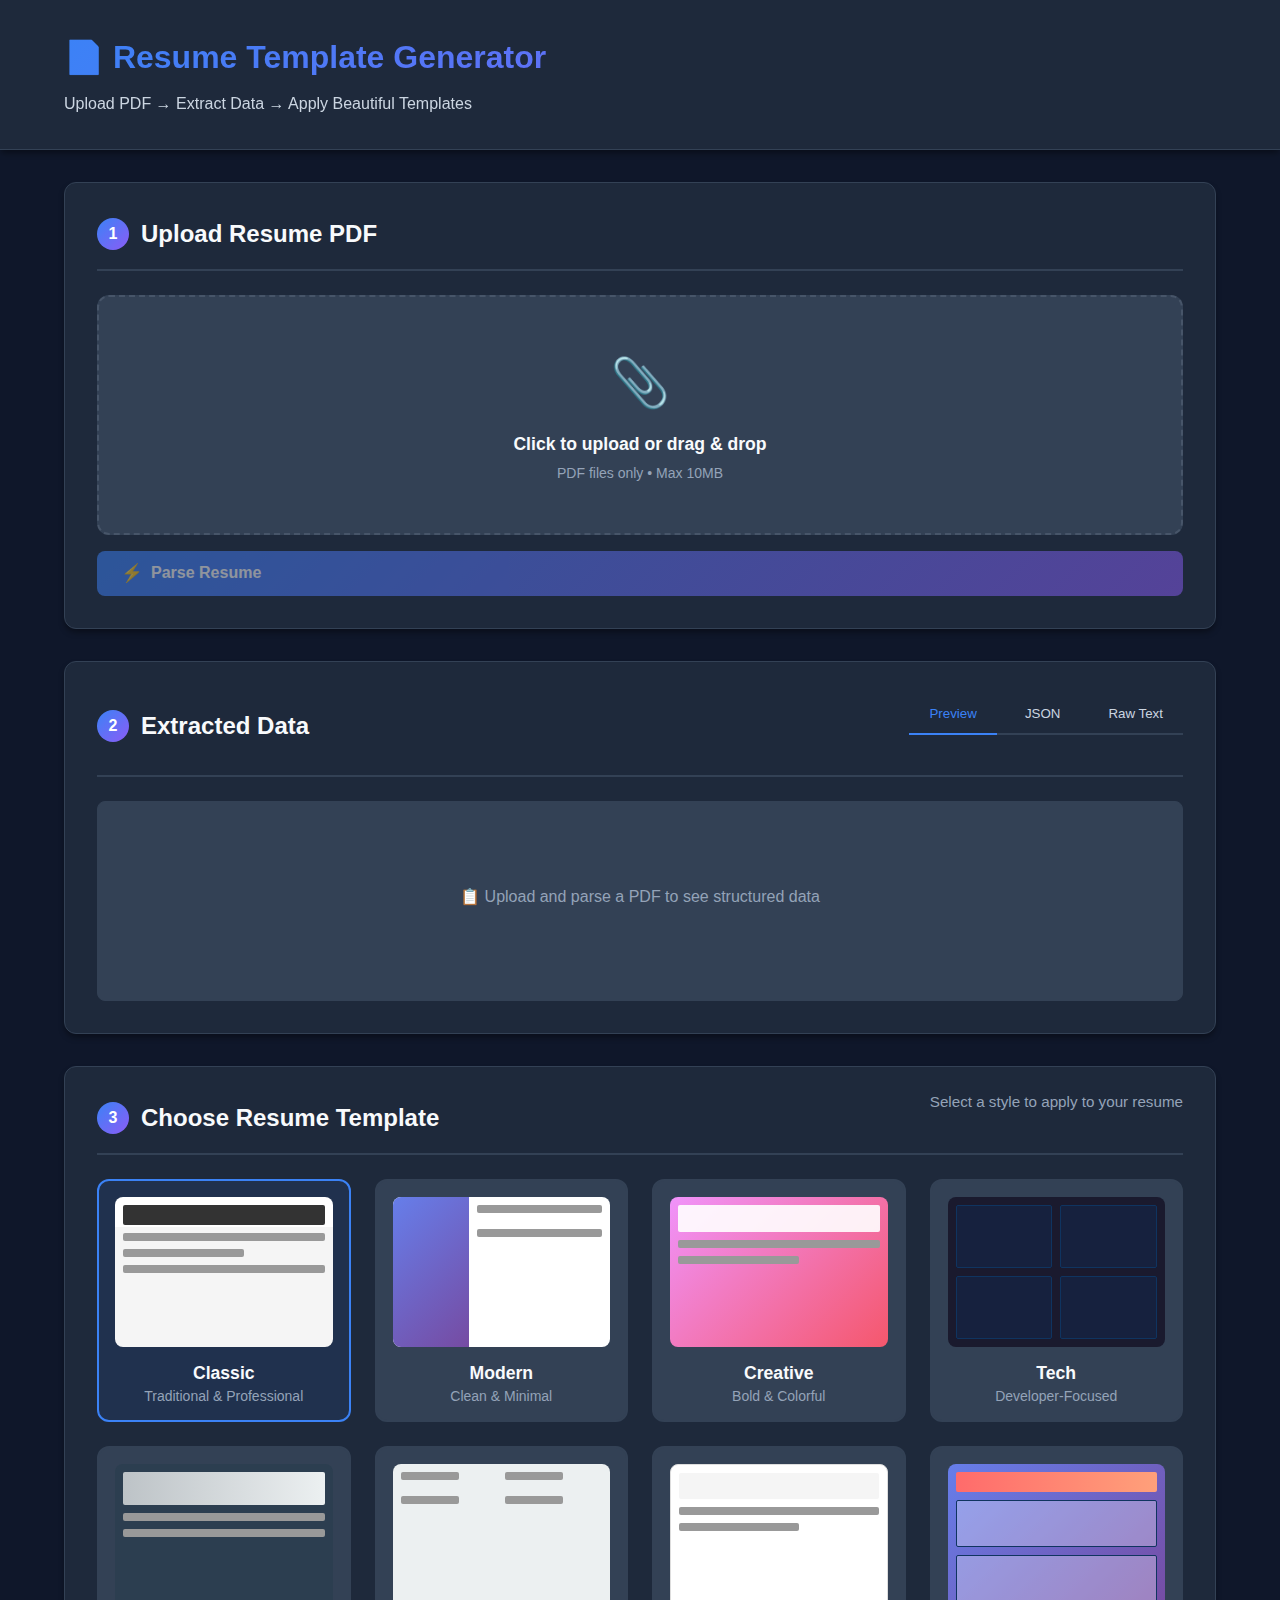
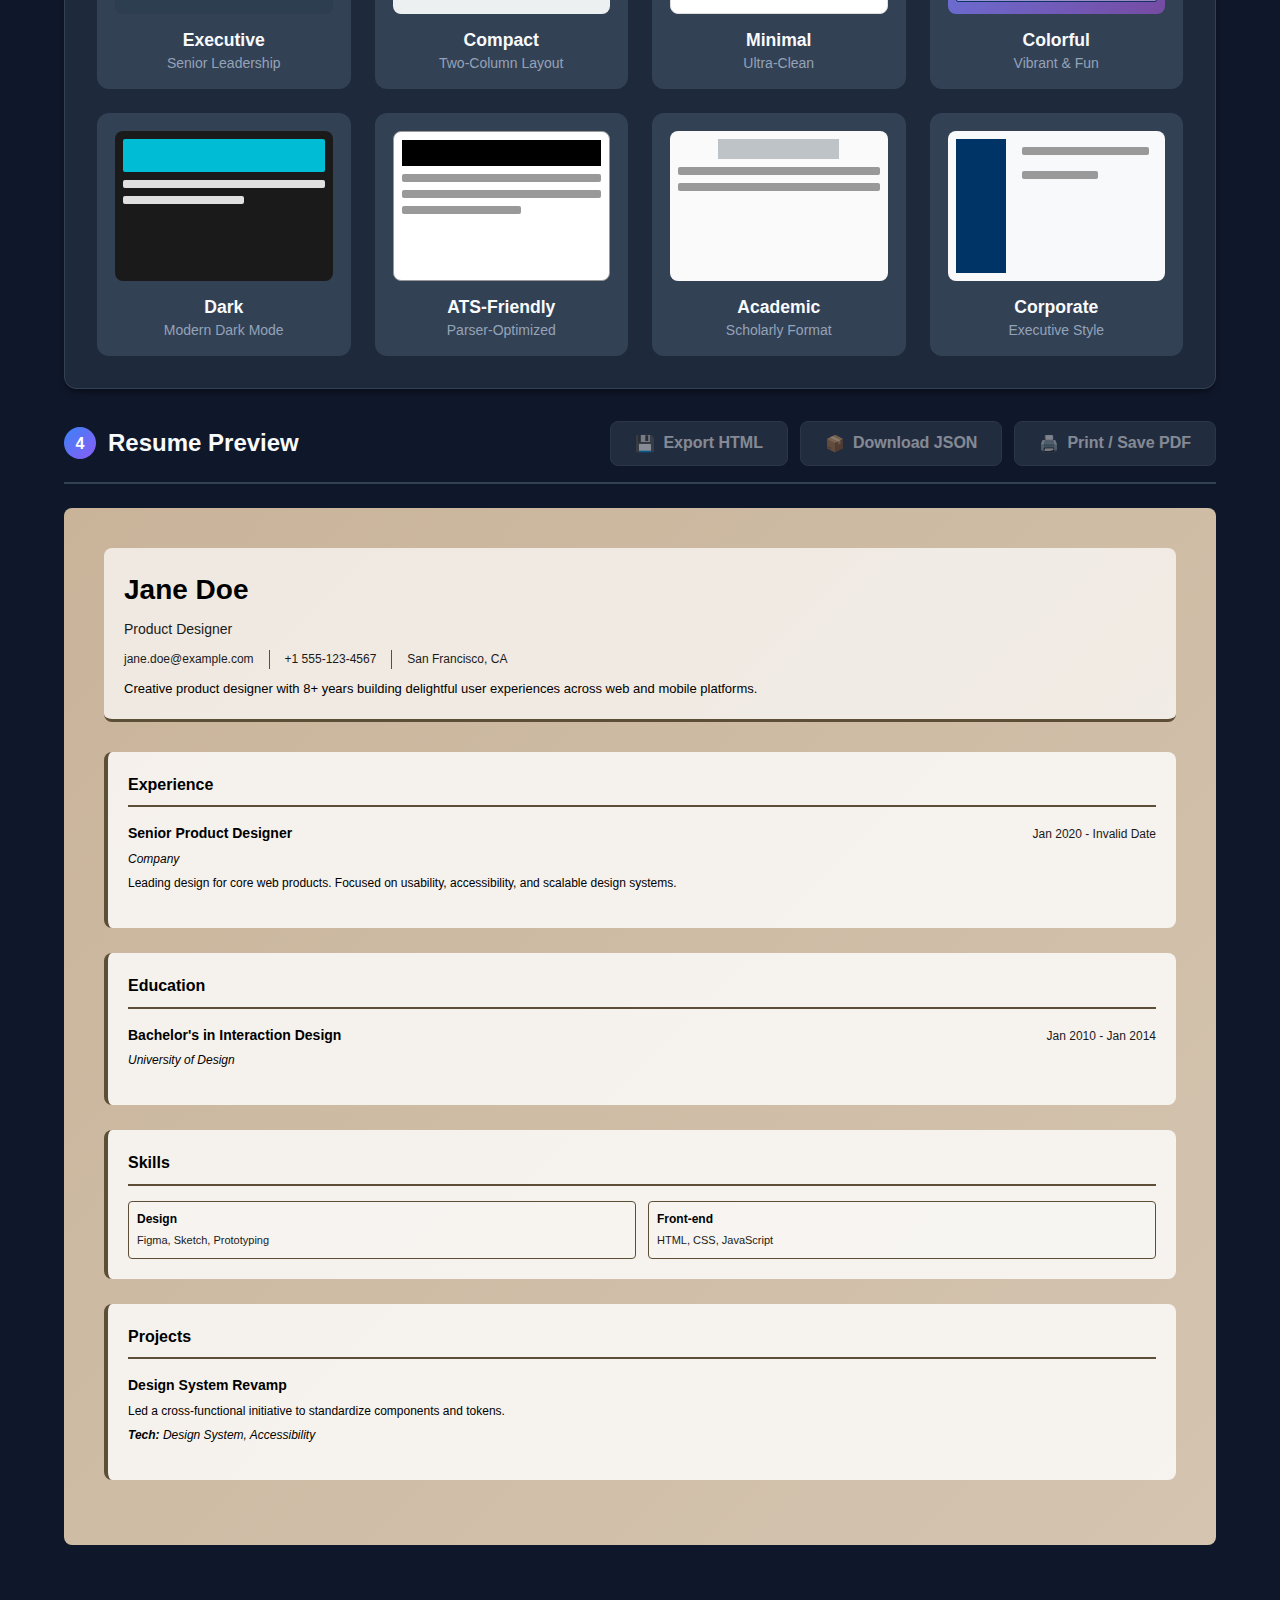
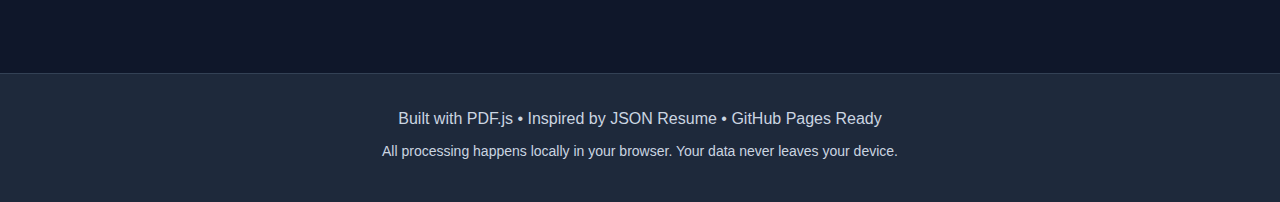
<file: satvik_praveen/index.html>
<!DOCTYPE html>
<html lang="en">
  <head>
    <meta charset="UTF-8" />
    <meta name="viewport" content="width=device-width, initial-scale=1.0" />
    <title>Resume Template Generator - PDF to Multiple Styled Versions</title>
    <link rel="stylesheet" href="styles.css" />
  </head>
  <body>
    <header class="header">
      <div class="container">
        <h1>📄 Resume Template Generator</h1>
        <p class="subtitle">
          Upload PDF → Extract Data → Apply Beautiful Templates
        </p>
      </div>
    </header>

    <main class="main-content">
      <div class="container">
        <!-- SECTION 1: Upload -->
        <section class="section upload-section">
          <div class="section-header">
            <h2><span class="step-num">1</span> Upload Resume PDF</h2>
          </div>

          <div class="upload-area">
            <input type="file" id="pdfInput" accept="application/pdf" hidden />
            <label for="pdfInput" class="upload-box" id="uploadBox">
              <div class="upload-icon">📎</div>
              <p class="upload-text">Click to upload or drag & drop</p>
              <p class="upload-hint">PDF files only • Max 10MB</p>
            </label>

            <div id="fileInfo" class="file-info is-hidden">
              <span class="file-icon">📄</span>
              <span id="fileName" class="file-name"></span>
              <button id="removeFile" class="btn-remove">✕</button>
            </div>

            <button id="parseBtn" class="btn btn-primary" disabled>
              <span class="btn-icon">⚡</span>
              Parse Resume
            </button>

            <div id="loadingIndicator" class="loading is-hidden">
              <div class="spinner"></div>
              <p>Extracting data from PDF...</p>
            </div>
          </div>
        </section>

        <!-- SECTION 2: Extracted Data -->
        <section class="section data-section">
          <div class="section-header">
            <h2><span class="step-num">2</span> Extracted Data</h2>
            <div class="tabs">
              <button class="tab-btn active" data-tab="preview">Preview</button>
              <button class="tab-btn" data-tab="json">JSON</button>
              <button class="tab-btn" data-tab="raw">Raw Text</button>
            </div>
          </div>

          <div class="tab-content active" id="previewTab">
            <div id="dataPreview" class="data-preview">
              <div class="empty-state">
                <p>📋 Upload and parse a PDF to see structured data</p>
              </div>
            </div>
          </div>

          <div class="tab-content" id="jsonTab">
            <div class="code-header">
              <span class="code-title">Structured JSON Data</span>
              <button
                class="btn-copy"
                onclick="copyToClipboard('jsonOutput', this)"
              >
                <span>📋</span> Copy
              </button>
            </div>
            <label for="jsonOutput" class="sr-only">Structured JSON Data</label>
            <textarea
              id="jsonOutput"
              class="code-textarea"
              readonly
              placeholder="JSON data will appear here..."
            ></textarea>
          </div>

          <div class="tab-content" id="rawTab">
            <div class="code-header">
              <span class="code-title">Raw Extracted Text</span>
              <button
                class="btn-copy"
                onclick="copyToClipboard('rawOutput', this)"
              >
                <span>📋</span> Copy
              </button>
            </div>
            <label for="rawOutput" class="sr-only">Raw extracted text</label>
            <textarea
              id="rawOutput"
              class="code-textarea"
              readonly
              placeholder="Raw text will appear here..."
            ></textarea>
          </div>
        </section>

        <!-- SECTION 3: Templates -->
        <section class="section template-section">
          <div class="section-header">
            <h2><span class="step-num">3</span> Choose Resume Template</h2>
            <p class="section-desc">Select a style to apply to your resume</p>
          </div>

          <div class="template-grid">
            <button class="template-card" data-template="classic">
              <div class="template-preview classic-preview">
                <div class="prev-header"></div>
                <div class="prev-line"></div>
                <div class="prev-line short"></div>
                <div class="prev-line"></div>
              </div>
              <div class="template-info">
                <h3>Classic</h3>
                <p>Traditional & Professional</p>
              </div>
            </button>

            <button class="template-card" data-template="modern">
              <div class="template-preview modern-preview">
                <div class="prev-sidebar"></div>
                <div class="prev-main">
                  <div class="prev-line"></div>
                  <div class="prev-line"></div>
                </div>
              </div>
              <div class="template-info">
                <h3>Modern</h3>
                <p>Clean & Minimal</p>
              </div>
            </button>

            <button class="template-card" data-template="creative">
              <div class="template-preview creative-preview">
                <div class="prev-accent"></div>
                <div class="prev-line"></div>
                <div class="prev-line short"></div>
              </div>
              <div class="template-info">
                <h3>Creative</h3>
                <p>Bold & Colorful</p>
              </div>
            </button>

            <button class="template-card" data-template="tech">
              <div class="template-preview tech-preview">
                <div class="prev-grid">
                  <div class="prev-box"></div>
                  <div class="prev-box"></div>
                  <div class="prev-box"></div>
                  <div class="prev-box"></div>
                </div>
              </div>
              <div class="template-info">
                <h3>Tech</h3>
                <p>Developer-Focused</p>
              </div>
            </button>

            <button class="template-card" data-template="executive">
              <div class="template-preview executive-preview">
                <div class="prev-header elegant"></div>
                <div class="prev-line"></div>
                <div class="prev-line"></div>
              </div>
              <div class="template-info">
                <h3>Executive</h3>
                <p>Senior Leadership</p>
              </div>
            </button>

            <button class="template-card" data-template="compact">
              <div class="template-preview compact-preview">
                <div class="prev-columns">
                  <div class="prev-col">
                    <div class="prev-line short"></div>
                    <div class="prev-line short"></div>
                  </div>
                  <div class="prev-col">
                    <div class="prev-line short"></div>
                    <div class="prev-line short"></div>
                  </div>
                </div>
              </div>
              <div class="template-info">
                <h3>Compact</h3>
                <p>Two-Column Layout</p>
              </div>
            </button>

            <button class="template-card" data-template="minimal">
              <div class="template-preview minimal-preview">
                <div class="prev-header minimal"></div>
                <div class="prev-line"></div>
                <div class="prev-line short"></div>
              </div>
              <div class="template-info">
                <h3>Minimal</h3>
                <p>Ultra-Clean</p>
              </div>
            </button>

            <button class="template-card" data-template="colorful">
              <div class="template-preview colorful-preview">
                <div class="prev-accent colorful"></div>
                <div class="prev-box"></div>
                <div class="prev-box"></div>
              </div>
              <div class="template-info">
                <h3>Colorful</h3>
                <p>Vibrant & Fun</p>
              </div>
            </button>

            <button class="template-card" data-template="dark">
              <div class="template-preview dark-preview">
                <div class="prev-header dark"></div>
                <div class="prev-line dark"></div>
                <div class="prev-line dark short"></div>
              </div>
              <div class="template-info">
                <h3>Dark</h3>
                <p>Modern Dark Mode</p>
              </div>
            </button>

            <button class="template-card" data-template="ats">
              <div class="template-preview ats-preview">
                <div class="prev-title"></div>
                <div class="prev-line"></div>
                <div class="prev-line"></div>
                <div class="prev-line short"></div>
              </div>
              <div class="template-info">
                <h3>ATS-Friendly</h3>
                <p>Parser-Optimized</p>
              </div>
            </button>

            <button class="template-card" data-template="academic">
              <div class="template-preview academic-preview">
                <div class="prev-center"></div>
                <div class="prev-line"></div>
                <div class="prev-line"></div>
              </div>
              <div class="template-info">
                <h3>Academic</h3>
                <p>Scholarly Format</p>
              </div>
            </button>

            <button class="template-card" data-template="corporate">
              <div class="template-preview corporate-preview">
                <div class="prev-sidebar"></div>
                <div class="prev-main">
                  <div class="prev-line"></div>
                  <div class="prev-line short"></div>
                </div>
              </div>
              <div class="template-info">
                <h3>Corporate</h3>
                <p>Executive Style</p>
              </div>
            </button>
          </div>
        </section>

        <!-- SECTION 4: Preview -->
        <section class="section preview-section">
          <div class="section-header">
            <h2><span class="step-num">4</span> Resume Preview</h2>
            <div class="action-btns">
              <button id="exportBtn" class="btn btn-secondary" disabled>
                <span>💾</span> Export HTML
              </button>
              <button id="downloadJsonBtn" class="btn btn-secondary" disabled>
                <span>📦</span> Download JSON
              </button>
              <button id="printBtn" class="btn btn-secondary" disabled>
                <span>🖨️</span> Print / Save PDF
              </button>
            </div>
          </div>

          <div id="resumeContainer" class="resume-container">
            <div class="empty-state large">
              <div class="empty-icon">📄</div>
              <h3>No Template Applied</h3>
              <p>
                Upload your PDF resume and select a template to see the preview
              </p>
            </div>
          </div>
        </section>
      </div>
    </main>

    <footer class="footer">
      <div class="container">
        <p>Built with PDF.js • Inspired by JSON Resume • GitHub Pages Ready</p>
        <p class="privacy-note">
          All processing happens locally in your browser. Your data never leaves
          your device.
        </p>
      </div>
    </footer>

    <!-- PDF.js Library - Local Build (2.6MB combined) -->
    <script type="module">
      // Import pdf.mjs which sets up globalThis.pdfjsLib
      import * as pdfModule from "./vendor/pdf.mjs";

      // Explicitly attach pdfjsLib to window so non-module scripts can access it
      window.pdfjsLib = pdfModule;

      // Configure the worker to use local file
      if (window.pdfjsLib && window.pdfjsLib.GlobalWorkerOptions) {
        window.pdfjsLib.GlobalWorkerOptions.workerSrc =
          "./vendor/pdf.worker.mjs";
      }

      // Set flag to indicate module is ready
      window._pdfModuleReady = true;

      // Dispatch event so other scripts know pdf.js is ready
      window.dispatchEvent(new Event("pdfjs-ready"));
    </script>

    <!-- Load PDFTextExtractor FIRST before other PDF scripts -->
    <script src="src/parsers/pdfjs-parser.js"></script>

    <!-- ========== PDF.JS MASTER APIS (Complete Capability Exposure) ========== -->
    <!-- Master API wrapper - exposes ALL 56+ pdf.mjs APIs -->
    <script src="src/core/PdfMasterApi.js"></script>

    <!-- Advanced PDF Processor - domain-specific functionality -->
    <script src="src/core/EnhancedPdfProcessor.js"></script>

    <!-- Advanced Features - parallel processing, OCR, rendering, etc -->
    <script src="src/core/PdfAdvancedFeatures.js"></script>

    <!-- ========== ORIGINAL CORE MODULES ========== -->
    <!-- Advanced PDF Extraction (legacy - still available) -->
    <script src="src/core/PdfAdvancedExtractor.js"></script>

    <!-- Enhanced Resume Normalizer (legacy - still available) -->
    <script src="src/core/EnhancedResumeNormalizer.js"></script>

    <!-- Advanced Template Renderer -->
    <script src="src/core/TemplateRenderer.js"></script>

    <!-- Legacy Template Renderer -->
    <script src="templates.js"></script>

    <!-- ========== MAIN APPLICATION ========== -->
    <!-- Main Application Logic -->
    <script src="app.js"></script>
  </body>
</html>
</file>
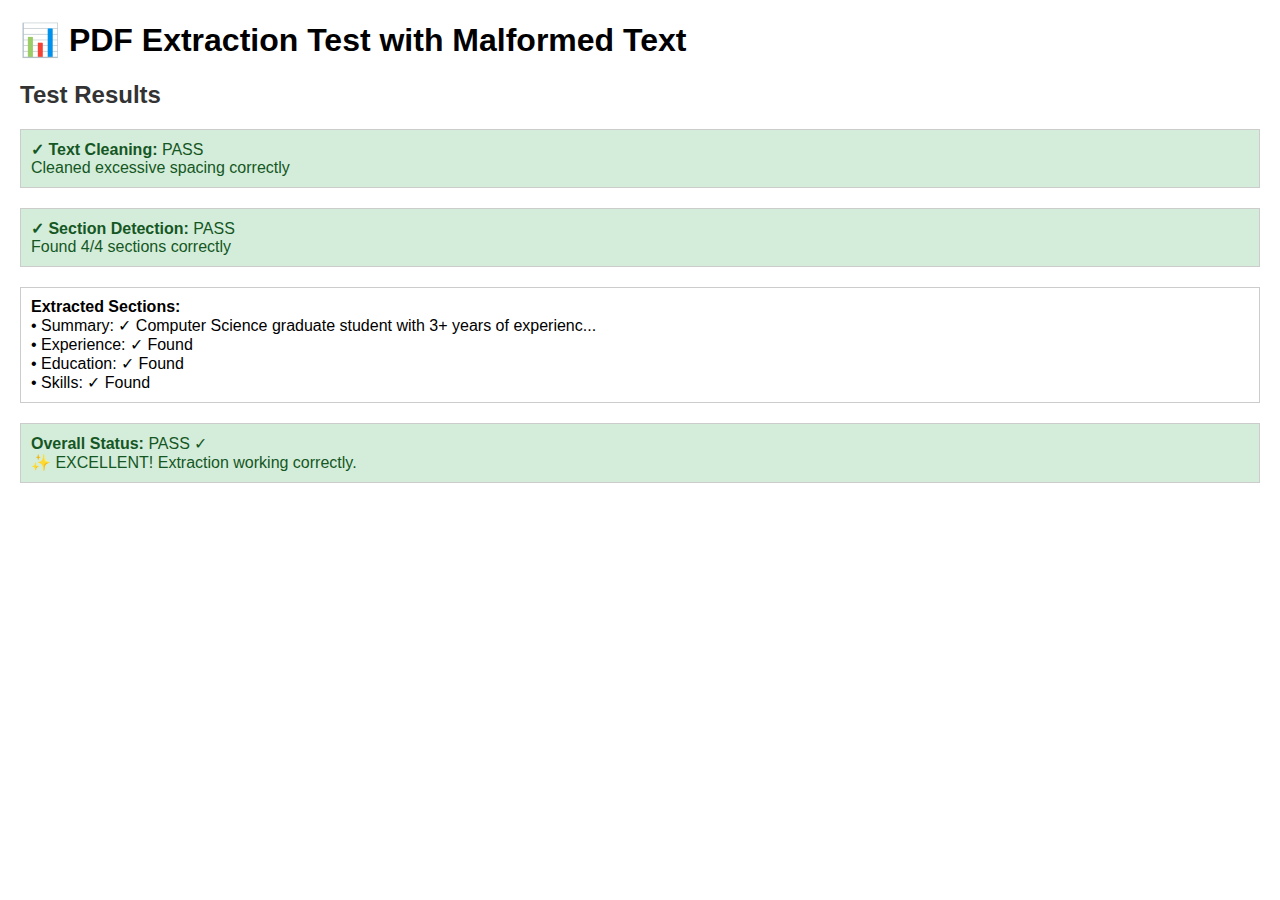
<file: satvik_praveen/tests/test_app_extraction.html>
<!DOCTYPE html>
<html>
  <head>
    <title>Extraction Test - Malformed PDF Text</title>
    <style>
      body {
        font-family: Arial;
        margin: 20px;
      }
      .test {
        margin: 20px 0;
        padding: 10px;
        border: 1px solid #ccc;
      }
      .pass {
        background: #d4edda;
        color: #155724;
      }
      .fail {
        background: #f8d7da;
        color: #721c24;
      }
      pre {
        background: #f5f5f5;
        padding: 10px;
        overflow-x: auto;
      }
      h2 {
        color: #333;
      }
    </style>
  </head>
  <body>
    <h1>📊 PDF Extraction Test with Malformed Text</h1>
    <div id="results"></div>

    <script>
      // Include the cleaning function from app.js
      function cleanAndNormalizeText(text) {
        if (!text) return "";
        let cleaned = text
          .replace(/[ \t]+/g, " ")
          .replace(/([A-Z])\s+([A-Z])\s+([A-Z])/g, (match) => {
            const parts = match.split(/\s+/);
            if (parts.length >= 3 && parts.every((p) => /^[A-Z]$/.test(p))) {
              return parts.join("");
            }
            return match;
          })
          .replace(/([A-Z])\s+(?=[a-z](?:\s+[a-z])*(?:\s+[A-Z]|$))/g, "$1")
          .replace(/\n\s*\n+/g, "\n\n")
          .trim();
        return cleaned;
      }

      function identifySections(text) {
        const sections = {};
        const sectionPatterns = {
          summary:
            /^(professional\s+summary|summary|objective|profile|overview|about)$/i,
          experience:
            /^(professional\s+experience|work\s+experience|employment|career|experience|work\s+history)$/i,
          education:
            /^(education|academic|qualifications|degrees|academic\s+background)$/i,
          skills:
            /^(skills|competencies|technical\s+skills|core\s+competencies)$/i,
          projects: /^(projects|portfolio|key\s+projects|notable\s+projects)$/i,
        };

        const lines = text.split("\n").map((l) => l.trim());
        let currentSection = null;
        let currentContent = [];

        for (let i = 0; i < lines.length; i++) {
          const line = lines[i];
          const lineLower = line.toLowerCase();

          let foundSection = null;
          for (const [sectionName, pattern] of Object.entries(
            sectionPatterns
          )) {
            if (pattern.test(lineLower)) {
              foundSection = sectionName;
              break;
            }
          }

          if (foundSection) {
            if (currentSection) {
              sections[currentSection] = currentContent.join("\n").trim();
            }
            currentSection = foundSection;
            currentContent = [];
          } else if (currentSection && line.length > 0) {
            currentContent.push(line);
          } else if (currentSection && currentContent.length > 0) {
            currentContent.push(line);
          }
        }

        if (currentSection) {
          sections[currentSection] = currentContent.join("\n").trim();
        }

        return sections;
      }

      // Test data - malformed PDF text
      const malformedText = `Shanmuga   Priya   Kannan  872 - 330 - 3203   |   shanmugapriyakannan019@gmail.com   |   https://www.linkedin.com/in/shanmuga-priya-k-95400a194

PROFESSIONAL SUMMARY

Computer Science graduate student with 3+ years of experience as a ServiceNow Developer at Cognizant Technology Solutions. Proficient in JavaScript, HTML, CSS, Java, Python, and C++.

PROFESSIONAL EXPERIENCE

Senior ServiceNow Developer
Cognizant Technology Solutions, Troy, Michigan
June 2020 – August 2023
• Designed and implemented highly scalable ServiceNow solutions using JavaScript and Java
• Led a team of 4 developers in developing customized workflows and business rules

EDUCATION

Master of Science in Computer Science
DePaul University, Chicago, Illinois
Expected Graduation: December 2024
GPA: 3.8/4.0

Bachelor of Science in Information Technology
Velammal Engineering College, Chennai, India
Graduated: May 2018

SKILLS

Programming Languages: C/C++, Java, Python, JavaScript, HTML, CSS, SQL
Platforms: ServiceNow, Salesforce, Windows, Linux
Tools & Technologies: Eclipse, Visual Studio Code, Git, Jenkins, Docker`;

      // Run tests
      let results = "<h2>Test Results</h2>";

      // Test 1: Text Cleaning
      const cleanedText = cleanAndNormalizeText(malformedText);
      const pass1 =
        cleanedText.includes("Shanmuga Priya Kannan 872") &&
        !cleanedText.includes("S h a n m u g a");
      results += `<div class="test ${pass1 ? "pass" : "fail"}">
            <strong>✓ Text Cleaning:</strong> ${pass1 ? "PASS" : "FAIL"}<br/>
            Cleaned excessive spacing correctly
        </div>`;

      // Test 2: Section Detection
      const sections = identifySections(cleanedText);
      const sectionsFound = [
        sections.summary && sections.summary.length > 0,
        sections.experience && sections.experience.length > 0,
        sections.education && sections.education.length > 0,
        sections.skills && sections.skills.length > 0,
      ].filter((x) => x).length;

      const pass2 = sectionsFound === 4;
      results += `<div class="test ${pass2 ? "pass" : "fail"}">
            <strong>✓ Section Detection:</strong> ${
              pass2 ? "PASS" : "FAIL"
            }<br/>
            Found ${sectionsFound}/4 sections correctly
        </div>`;

      // Test 3: Content Extraction
      results += `<div class="test">
            <strong>Extracted Sections:</strong><br/>
            • Summary: ${
              sections.summary
                ? "✓ " + sections.summary.substring(0, 60) + "..."
                : "✗ EMPTY"
            }<br/>
            • Experience: ${sections.experience ? "✓ Found" : "✗ EMPTY"}<br/>
            • Education: ${sections.education ? "✓ Found" : "✗ EMPTY"}<br/>
            • Skills: ${sections.skills ? "✓ Found" : "✗ EMPTY"}
        </div>`;

      // Overall score
      const overallPass = pass1 && pass2;
      const passMessage = overallPass
        ? "✨ EXCELLENT! Extraction working correctly."
        : "⚠️ Some issues detected.";
      results += `<div class="test ${overallPass ? "pass" : "fail"}">
            <strong>Overall Status:</strong> ${
              overallPass ? "PASS ✓" : "FAIL ✗"
            }<br/>
            ${passMessage}
        </div>`;

      document.getElementById("results").innerHTML = results;
    </script>
  </body>
</html>
</file>
<file: satvik_praveen/styles.css>
/* ==================== CSS RESET & BASE ==================== */
* {
  margin: 0;
  padding: 0;
  box-sizing: border-box;
}

:root {
  --primary: #3b82f6;
  --primary-dark: #2563eb;
  --secondary: #8b5cf6;
  --success: #10b981;
  --warning: #f59e0b;
  --danger: #ef4444;

  --bg-main: #0f172a;
  --bg-card: #1e293b;
  --bg-elevated: #334155;

  --text-primary: #f8fafc;
  --text-secondary: #cbd5e1;
  --text-muted: #94a3b8;

  --border: #334155;
  --border-light: #475569;

  --shadow-sm: 0 1px 2px 0 rgba(0, 0, 0, 0.3);
  --shadow-md: 0 4px 6px -1px rgba(0, 0, 0, 0.4);
  --shadow-lg: 0 10px 15px -3px rgba(0, 0, 0, 0.5);
  --shadow-xl: 0 20px 25px -5px rgba(0, 0, 0, 0.6);

  --radius-sm: 0.375rem;
  --radius-md: 0.5rem;
  --radius-lg: 0.75rem;
  --radius-xl: 1rem;

  --transition: all 0.2s ease;
}

body {
  font-family: "Inter", -apple-system, BlinkMacSystemFont, "Segoe UI",
    sans-serif;
  background: var(--bg-main);
  color: var(--text-primary);
  line-height: 1.6;
  min-height: 100vh;
}

/* Visually-hidden helper for accessible labels */
.sr-only {
  position: absolute;
  width: 1px;
  height: 1px;
  padding: 0;
  margin: -1px;
  overflow: hidden;
  clip: rect(0 0 0 0);
  white-space: nowrap;
  border: 0;
}

/* Utility to hide elements without inline styles (used instead of style="display:none") */
.is-hidden {
  display: none !important;
}

/* ==================== HEADER ==================== */
.header {
  background: var(--bg-card);
  border-bottom: 1px solid var(--border);
  padding: 2rem 0;
  box-shadow: var(--shadow-md);
  position: sticky;
  top: 0;
  z-index: 100;
  -webkit-backdrop-filter: blur(10px);
  backdrop-filter: blur(10px);
}

.header h1 {
  font-size: 2rem;
  font-weight: 700;
  margin-bottom: 0.5rem;
  background: linear-gradient(135deg, var(--primary), var(--secondary));
  -webkit-background-clip: text;
  -webkit-text-fill-color: transparent;
  background-clip: text;
}

.subtitle {
  color: var(--text-secondary);
  font-size: 1rem;
}

/* ==================== CONTAINER & LAYOUT ==================== */
.container {
  max-width: 1200px;
  margin: 0 auto;
  padding: 0 1.5rem;
}

.main-content {
  padding: 2rem 0 4rem;
}

.section {
  background: var(--bg-card);
  border-radius: var(--radius-lg);
  padding: 2rem;
  margin-bottom: 2rem;
  border: 1px solid var(--border);
  box-shadow: var(--shadow-md);
  transition: var(--transition);
}

.section:hover {
  box-shadow: var(--shadow-lg);
}

.section-header {
  display: flex;
  justify-content: space-between;
  align-items: center;
  margin-bottom: 1.5rem;
  padding-bottom: 1rem;
  border-bottom: 2px solid var(--border);
}

.section-header h2 {
  font-size: 1.5rem;
  font-weight: 600;
  display: flex;
  align-items: center;
  gap: 0.75rem;
}

.step-num {
  display: inline-flex;
  align-items: center;
  justify-content: center;
  width: 2rem;
  height: 2rem;
  background: linear-gradient(135deg, var(--primary), var(--secondary));
  color: white;
  border-radius: 50%;
  font-size: 1rem;
  font-weight: 700;
}

.section-desc {
  color: var(--text-muted);
  font-size: 0.95rem;
  margin-top: -1rem;
  margin-bottom: 1rem;
}

/* ==================== UPLOAD SECTION ==================== */
.upload-area {
  display: flex;
  flex-direction: column;
  gap: 1rem;
}

.upload-box {
  display: flex;
  flex-direction: column;
  align-items: center;
  justify-content: center;
  padding: 3rem 2rem;
  border: 2px dashed var(--border-light);
  border-radius: var(--radius-lg);
  background: var(--bg-elevated);
  cursor: pointer;
  transition: var(--transition);
}

.upload-box:hover {
  border-color: var(--primary);
  background: rgba(59, 130, 246, 0.05);
  transform: translateY(-2px);
}

.upload-icon {
  font-size: 3rem;
  margin-bottom: 0.5rem;
}

.upload-text {
  font-size: 1.1rem;
  font-weight: 600;
  color: var(--text-primary);
  margin-bottom: 0.25rem;
}

.upload-hint {
  font-size: 0.875rem;
  color: var(--text-muted);
}

.file-info {
  display: flex;
  align-items: center;
  gap: 1rem;
  padding: 1rem;
  background: rgba(59, 130, 246, 0.1);
  border: 1px solid var(--primary);
  border-radius: var(--radius-md);
}

.file-icon {
  font-size: 1.5rem;
}

.file-name {
  flex: 1;
  color: var(--primary);
  font-weight: 500;
}

.btn-remove {
  background: transparent;
  border: none;
  color: var(--text-muted);
  font-size: 1.25rem;
  cursor: pointer;
  padding: 0.25rem 0.5rem;
  transition: var(--transition);
}

.btn-remove:hover {
  color: var(--danger);
}

/* ==================== BUTTONS ==================== */
.btn {
  display: inline-flex;
  align-items: center;
  gap: 0.5rem;
  padding: 0.75rem 1.5rem;
  border: none;
  border-radius: var(--radius-md);
  font-size: 1rem;
  font-weight: 600;
  cursor: pointer;
  transition: var(--transition);
}

.btn-primary {
  background: linear-gradient(135deg, var(--primary), var(--secondary));
  color: white;
  width: 100%;
}

.btn-primary:hover:not(:disabled) {
  transform: translateY(-2px);
  box-shadow: var(--shadow-lg);
}

.btn-primary:disabled {
  opacity: 0.5;
  cursor: not-allowed;
  transform: none;
}

.btn-secondary {
  background: var(--bg-elevated);
  color: var(--text-primary);
  border: 1px solid var(--border-light);
}

.btn-secondary:hover:not(:disabled) {
  background: var(--bg-card);
  border-color: var(--primary);
}

.btn-secondary:disabled {
  opacity: 0.5;
  cursor: not-allowed;
}

.btn-icon {
  font-size: 1.1rem;
}

/* ==================== LOADING SPINNER ==================== */
.loading {
  display: flex;
  flex-direction: column;
  align-items: center;
  gap: 1rem;
  padding: 2rem;
}

.spinner {
  width: 40px;
  height: 40px;
  border: 3px solid var(--border);
  border-top-color: var(--primary);
  border-radius: 50%;
  animation: spin 0.8s linear infinite;
}

@keyframes spin {
  to {
    transform: rotate(360deg);
  }
}

.loading p {
  color: var(--text-secondary);
  font-size: 0.95rem;
}

/* ==================== TABS ==================== */
.tabs {
  display: flex;
  gap: 0.5rem;
  border-bottom: 2px solid var(--border);
  margin-bottom: 1.5rem;
}

.tab-btn {
  padding: 0.75rem 1.25rem;
  background: transparent;
  border: none;
  color: var(--text-secondary);
  font-weight: 500;
  cursor: pointer;
  border-bottom: 2px solid transparent;
  margin-bottom: -2px;
  transition: var(--transition);
}

.tab-btn:hover {
  color: var(--text-primary);
}

.tab-btn.active {
  color: var(--primary);
  border-bottom-color: var(--primary);
}

.tab-content {
  display: none;
}

.tab-content.active {
  display: block;
}

/* ==================== DATA PREVIEW ==================== */
.data-preview {
  background: var(--bg-elevated);
  border: 1px solid var(--border);
  border-radius: var(--radius-md);
  padding: 1.5rem;
  min-height: 200px;
}

.data-preview h3 {
  color: var(--primary);
  margin-bottom: 0.75rem;
  font-size: 1.1rem;
}

.data-preview p {
  color: var(--text-secondary);
  margin-bottom: 0.5rem;
}

.data-preview .info-group {
  margin-bottom: 1.5rem;
}

.data-preview .info-label {
  color: var(--text-muted);
  font-size: 0.875rem;
  font-weight: 600;
  text-transform: uppercase;
  letter-spacing: 0.05em;
  margin-bottom: 0.5rem;
}

.data-preview .info-value {
  color: var(--text-primary);
  margin-bottom: 0.75rem;
}

.empty-state {
  display: flex;
  align-items: center;
  justify-content: center;
  min-height: 150px;
  color: var(--text-muted);
  text-align: center;
}

.empty-state.large {
  min-height: 400px;
  flex-direction: column;
  gap: 1rem;
}

.empty-icon {
  font-size: 4rem;
  opacity: 0.5;
}

.empty-state h3 {
  font-size: 1.5rem;
  color: var(--text-secondary);
  margin-bottom: 0.5rem;
}

.empty-state p {
  color: var(--text-muted);
}

/* ==================== CODE AREAS ==================== */
.code-header {
  display: flex;
  justify-content: space-between;
  align-items: center;
  margin-bottom: 0.75rem;
}

.code-title {
  font-weight: 600;
  color: var(--text-secondary);
  font-size: 0.95rem;
}

.btn-copy {
  display: flex;
  align-items: center;
  gap: 0.375rem;
  padding: 0.5rem 1rem;
  background: var(--bg-elevated);
  border: 1px solid var(--border);
  border-radius: var(--radius-sm);
  color: var(--text-secondary);
  font-size: 0.875rem;
  cursor: pointer;
  transition: var(--transition);
}

.btn-copy:hover {
  background: var(--bg-card);
  color: var(--primary);
  border-color: var(--primary);
}

.code-textarea {
  width: 100%;
  min-height: 200px;
  padding: 1rem;
  background: var(--bg-elevated);
  border: 1px solid var(--border);
  border-radius: var(--radius-md);
  color: var(--text-primary);
  font-family: "JetBrains Mono", "Fira Code", Consolas, monospace;
  font-size: 0.875rem;
  line-height: 1.5;
  resize: vertical;
}

.code-textarea:focus {
  outline: none;
  border-color: var(--primary);
  box-shadow: 0 0 0 3px rgba(59, 130, 246, 0.1);
}

/* ==================== TEMPLATE GRID ==================== */
.template-grid {
  display: grid;
  grid-template-columns: repeat(auto-fit, minmax(200px, 1fr));
  gap: 1.5rem;
}

.template-card {
  display: flex;
  flex-direction: column;
  background: var(--bg-elevated);
  border: 2px solid var(--border);
  border-radius: var(--radius-lg);
  padding: 1rem;
  cursor: pointer;
  transition: var(--transition);
}

.template-card:hover:not(:disabled) {
  border-color: var(--primary);
  transform: translateY(-4px);
  box-shadow: var(--shadow-lg);
}

.template-card:disabled {
  opacity: 0.5;
  cursor: not-allowed;
}

.template-card.active {
  border-color: var(--primary);
  background: rgba(59, 130, 246, 0.1);
}

.template-preview {
  height: 150px;
  border-radius: var(--radius-md);
  margin-bottom: 1rem;
  position: relative;
  overflow: hidden;
}

/* Template Previews */
.classic-preview {
  background: linear-gradient(to bottom, #fff 20%, #f5f5f5 20%);
  padding: 0.5rem;
}

.prev-header {
  background: #333;
  height: 15%;
  margin-bottom: 0.5rem;
  border-radius: 2px;
}

.prev-line {
  background: #999;
  height: 8px;
  margin-bottom: 0.5rem;
  border-radius: 2px;
}

.prev-line.short {
  width: 60%;
}

.modern-preview {
  background: #fff;
  display: flex;
}

.prev-sidebar {
  width: 35%;
  background: linear-gradient(135deg, #667eea 0%, #764ba2 100%);
}

.prev-main {
  flex: 1;
  padding: 0.5rem;
  display: flex;
  flex-direction: column;
  gap: 0.5rem;
}

.creative-preview {
  background: linear-gradient(135deg, #f093fb 0%, #f5576c 100%);
  padding: 0.5rem;
}

.prev-accent {
  background: rgba(255, 255, 255, 0.9);
  height: 20%;
  margin-bottom: 0.5rem;
  border-radius: 2px;
}

.tech-preview {
  background: #1a1a2e;
  padding: 0.5rem;
}

.prev-grid {
  display: grid;
  grid-template-columns: 1fr 1fr;
  gap: 0.5rem;
  height: 100%;
}

.prev-box {
  background: #16213e;
  border: 1px solid #0f3460;
  border-radius: 2px;
}

.executive-preview {
  background: #2c3e50;
  padding: 0.5rem;
}

.prev-header.elegant {
  background: linear-gradient(to right, #bdc3c7, #ecf0f1);
  height: 25%;
}

.compact-preview {
  background: #ecf0f1;
  padding: 0.5rem;
}

.prev-columns {
  display: flex;
  gap: 0.5rem;
  height: 100%;
}

.prev-col {
  flex: 1;
  display: flex;
  flex-direction: column;
  gap: 0.5rem;
}

.minimal-preview {
  background: #fff;
  padding: 0.5rem;
  border: 1px solid #ddd;
}

.minimal-preview .prev-header {
  background: #f5f5f5;
  height: 20%;
  margin-bottom: 0.5rem;
}

.colorful-preview {
  background: linear-gradient(135deg, #667eea 0%, #764ba2 100%);
  padding: 0.5rem;
}

.colorful-preview .prev-accent {
  background: linear-gradient(90deg, #ff6b6b, #ffa07a);
  height: 15%;
  margin-bottom: 0.5rem;
}

.colorful-preview .prev-box {
  background: rgba(255, 255, 255, 0.3);
  height: 35%;
  margin-bottom: 0.5rem;
}

.dark-preview {
  background: #1a1a1a;
  padding: 0.5rem;
}

.dark-preview .prev-header {
  background: #00bcd4;
  height: 25%;
  margin-bottom: 0.5rem;
}

.dark-preview .prev-line {
  background: #e0e0e0;
}

.ats-preview {
  background: #fff;
  padding: 0.5rem;
  border: 1px solid #999;
}

.ats-preview .prev-title {
  background: #000;
  height: 20%;
  margin-bottom: 0.5rem;
}

.academic-preview {
  background: #fafafa;
  padding: 0.5rem;
}

.academic-preview .prev-center {
  background: #bdc3c7;
  height: 15%;
  margin: 0 auto 0.5rem;
  width: 60%;
}

.corporate-preview {
  background: #f8f9fa;
  padding: 0.5rem;
  display: flex;
  gap: 0.5rem;
}

.corporate-preview .prev-sidebar {
  background: #003366;
  width: 25%;
}

.corporate-preview .prev-main {
  flex: 1;
}

.template-info {
  text-align: center;
}

.template-info h3 {
  font-size: 1.1rem;
  color: var(--text-primary);
  margin-bottom: 0.25rem;
}

.template-info p {
  font-size: 0.875rem;
  color: var(--text-muted);
}

/* ==================== RESUME CONTAINER ==================== */
.resume-container {
  background: transparent;
  border-radius: 0;
  padding: 0;
  min-height: 500px;
  box-shadow: none;
  color: #333;
}

/* ==================== PREVIEW SECTION - CLEAN BORDERLESS ==================== */
.preview-section {
  background: transparent !important;
  border: none !important;
  border-radius: 0 !important;
  padding: 0 !important;
  margin: 0 !important;
  box-shadow: none !important;
}

.preview-section:hover {
  box-shadow: none !important;
}

/* ==================== ACTION BUTTONS ==================== */
.action-btns {
  display: flex;
  gap: 0.75rem;
}

/* ==================== FOOTER ==================== */
.footer {
  background: var(--bg-card);
  border-top: 1px solid var(--border);
  padding: 2rem 0;
  text-align: center;
  margin-top: 4rem;
}

.footer p {
  color: var(--text-secondary);
  margin-bottom: 0.5rem;
}

.privacy-note {
  font-size: 0.875rem;
  color: var(--text-muted);
}

/* ==================== RESPONSIVE ==================== */
@media (max-width: 768px) {
  .header h1 {
    font-size: 1.5rem;
  }

  .section {
    padding: 1.5rem;
  }

  .template-grid {
    grid-template-columns: repeat(2, 1fr);
  }

  .resume-container {
    padding: 2rem 1.5rem;
  }

  .section-header {
    flex-direction: column;
    align-items: flex-start;
    gap: 1rem;
  }

  .action-btns {
    width: 100%;
    flex-direction: column;
  }

  .btn {
    width: 100%;
    justify-content: center;
  }
}

@media (max-width: 480px) {
  .template-grid {
    grid-template-columns: 1fr;
  }
}

/* ==================== PRINT STYLES ==================== */
@media print {
  html,
  body {
    background: white !important;
    margin: 0 !important;
    padding: 0 !important;
  }

  .header,
  .footer,
  .section:not(.preview-section) {
    display: none !important;
  }

  .preview-section {
    background: white !important;
    border: none !important;
    padding: 0 !important;
    margin: 0 !important;
    box-shadow: none !important;
  }

  .preview-section .section-header {
    display: none !important;
  }

  .resume-container {
    box-shadow: none !important;
    border: none !important;
    padding: 0 !important;
    margin: 0 !important;
    background: white !important;
  }

  .resume-content {
    border: none !important;
    border-top: none !important;
    border-bottom: none !important;
    box-shadow: none !important;
  }

  .action-btns {
    display: none !important;
  }

  .section {
    border: none !important;
    border-top: none !important;
    border-bottom: none !important;
    box-shadow: none !important;
  }

  @page {
    margin: 0.5in;
  }
}
</file>
